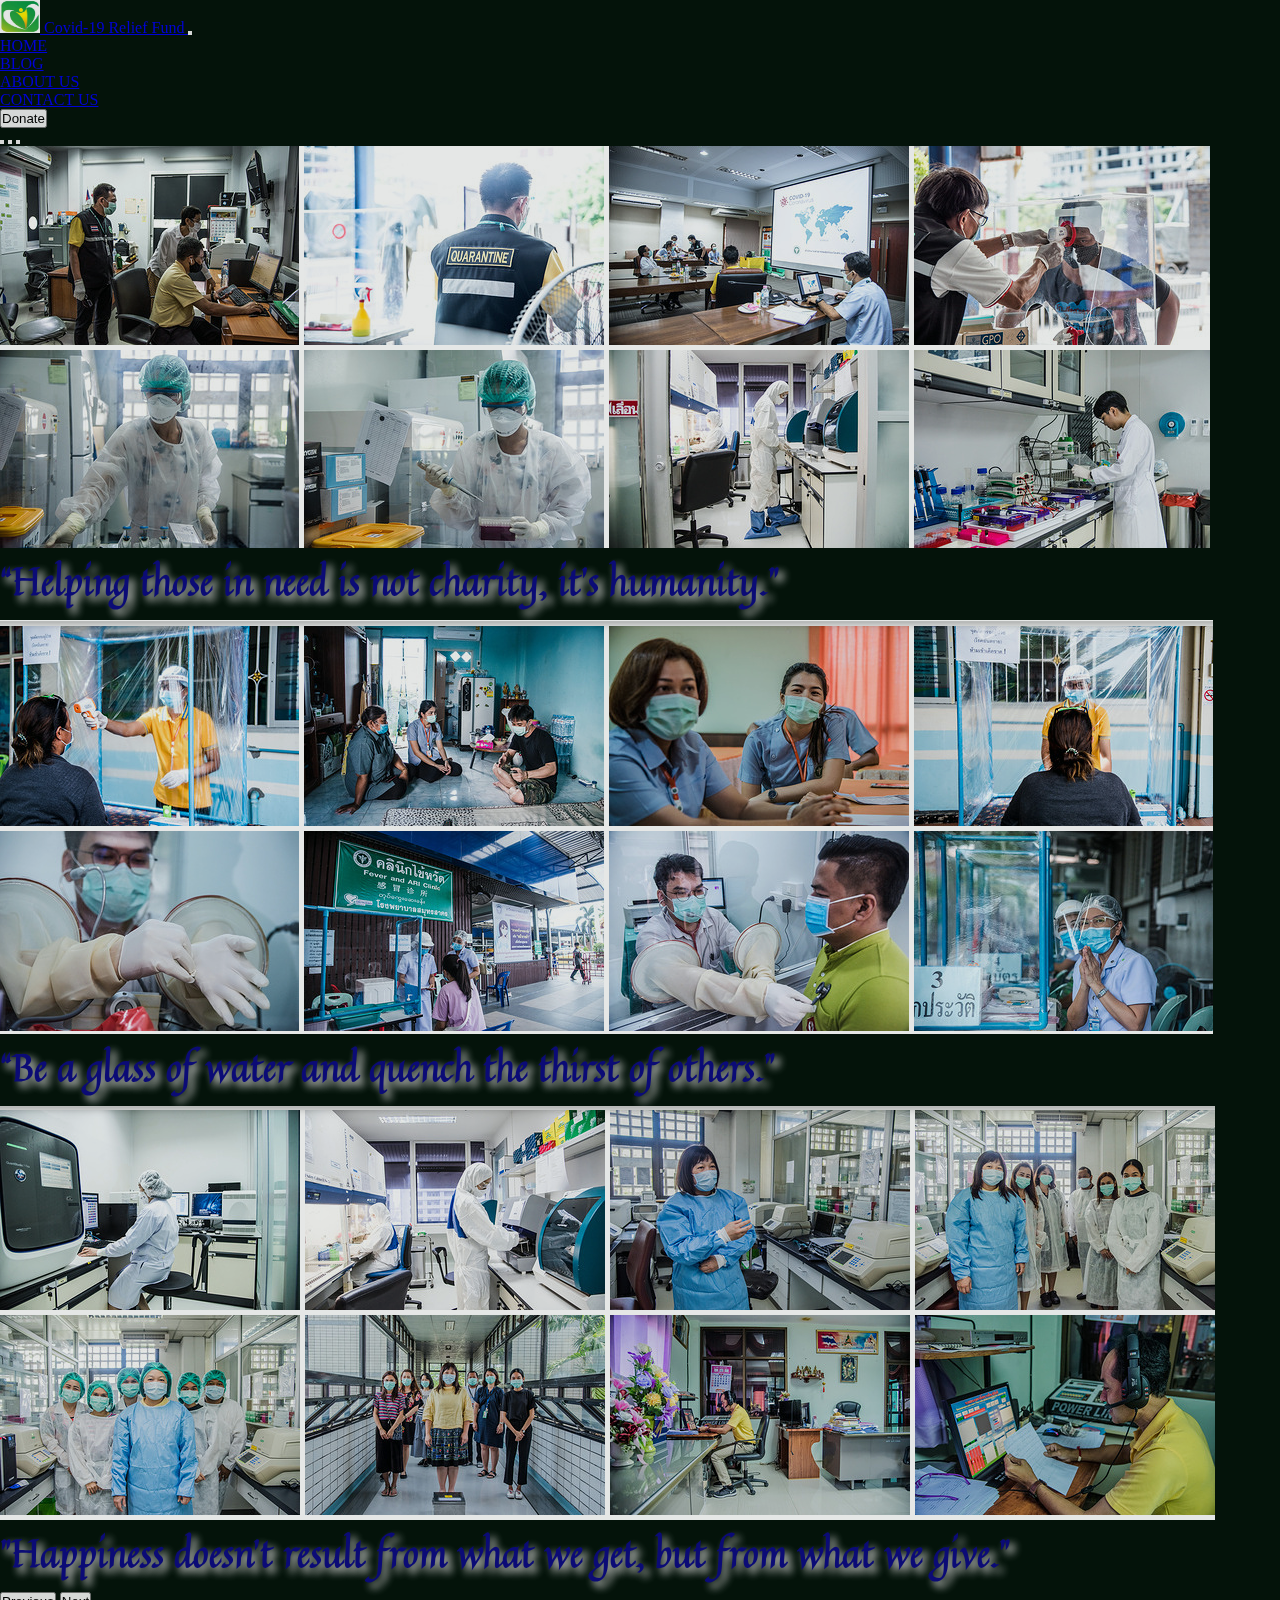
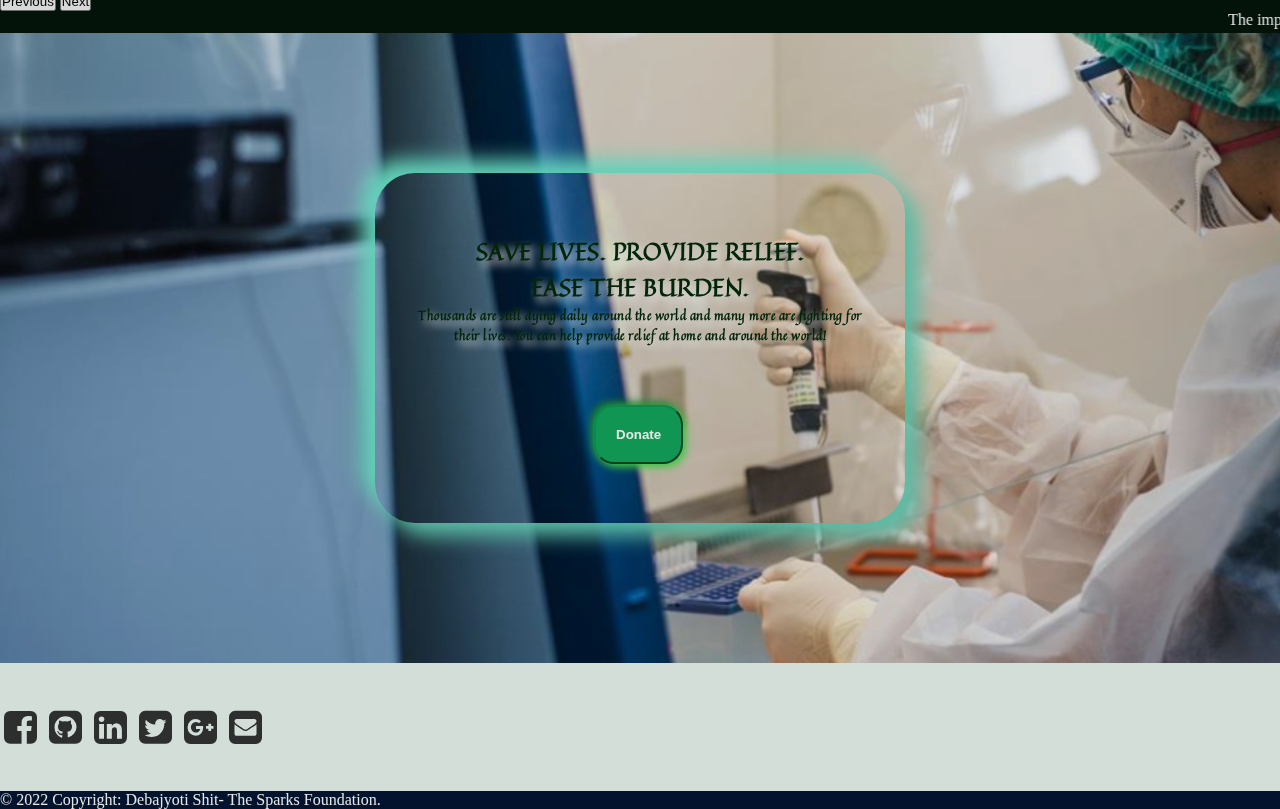
<file: index.html>
<!doctype html>
<html lang="en">

<head>
  <!-- Required meta tags -->
  <meta charset="utf-8">
  <meta name="viewport" content="width=device-width, initial-scale=1">

  <!-- Bootstrap CSS -->
  <link href="https://cdn.jsdelivr.net/npm/bootstrap@5.1.3/dist/css/bootstrap.min.css" rel="stylesheet"
    integrity="sha384-1BmE4kWBq78iYhFldvKuhfTAU6auU8tT94WrHftjDbrCEXSU1oBoqyl2QvZ6jIW3" crossorigin="anonymous">
  <link rel="stylesheet" href="./style.css">
  <link rel='stylesheet' href='https://maxcdn.bootstrapcdn.com/font-awesome/4.5.0/css/font-awesome.min.css'
    type='text/css' media='all' />

  <link rel="icon" type="image/x-icon" href="./images/favicon.ico">
  <title>Covid-19 Relief Fund</title>
</head>

<body class="bdy">

  <nav class="navbar sticky-top navbar-expand-lg navbar-dark bg-dark">
    <div class="container-fluid ">

      <a class="navbar-brand" href="https://www.who.int/emergencies/diseases/novel-coronavirus-2019/donate"
        target="_blank">
        <img src="./images/ll2.jfif" alt="" width="40" height="33" class="d-inline-block align-text-top">
        Covid-19 Relief Fund
      </a>

      <button class="navbar-toggler" type="button" data-bs-toggle="collapse" data-bs-target="#navbarSupportedContent"
        aria-controls="navbarSupportedContent" aria-expanded="false" aria-label="Toggle navigation">
        <span class="navbar-toggler-icon"></span>
      </button>

      <div class="collapse navbar-collapse " id="navbarSupportedContent">
        <ul class="navbar-nav ms-auto mb-2 mb-lg-0">
          <li class="nav-item ">
            <a class="nav-link active" aria-current="page" href="#">HOME</a>
          </li>
          <li class="nav-item">
            <a class="nav-link active" href="https://www.bannerhealth.com/healthcareblog/tags/covid-19?page=1"
              target="_blank">BLOG</a>
          </li>
          <li class="nav-item">
            <a class="nav-link active" href="#">ABOUT US</a>
          </li>
          <li class="nav-item">
            <a class="nav-link active" href="./contact.html">CONTACT US</a>
          </li>
        </ul>
        <button class="btn btn-outline-success" id="donate">Donate</button>
      </div>

    </div>
  </nav>
  <!-- nav end ------------------------------------------------------------------------------------------- -->

  <section>
    <div id="carouselExampleDark" class="carousel carousel-dark slide" data-bs-ride="carousel">
      <div class="carousel-indicators">
        <button type="button" data-bs-target="#carouselExampleDark" data-bs-slide-to="0" class="active"
          aria-current="true" aria-label="Slide 1"></button>
        <button type="button" data-bs-target="#carouselExampleDark" data-bs-slide-to="1" aria-label="Slide 2"></button>
        <button type="button" data-bs-target="#carouselExampleDark" data-bs-slide-to="2" aria-label="Slide 3"></button>
      </div>

      <div class="carousel-inner conater">

        <div class="carousel-item active" data-bs-interval="8000">
          <img src="./images/s1.png" class="d-block w-100" alt="...">
          <div class="carousel-caption d-none d-md-block">

            <h4 class="quete"><strong> “Helping those in need is not charity, it's humanity.” </strong></h4>
          </div>
        </div>

        <div class="carousel-item" data-bs-interval="5000">
          <img src="./images/s2.png" class="d-block w-100" alt="...">
          <div class="carousel-caption d-none d-md-block">

            <h4 class="quete"> <strong>“Be a glass of water and quench the thirst of others.”</strong></h4>
          </div>
        </div>
        <div class="carousel-item">
          <img src="./images/s3.png" class="d-block w-100" alt="...">
          <div class="carousel-caption d-none d-md-block">
            <h4 class="quete"><strong>"Happiness doesn’t result from what we get, but from what we give."</strong></h4>
          </div>
        </div>
      </div>
      <button class="carousel-control-prev" type="button" data-bs-target="#carouselExampleDark" data-bs-slide="prev">
        <span class="carousel-control-prev-icon" aria-hidden="true"></span>
        <span class="visually-hidden">Previous</span>
      </button>
      <button class="carousel-control-next" type="button" data-bs-target="#carouselExampleDark" data-bs-slide="next">
        <span class="carousel-control-next-icon" aria-hidden="true"></span>
        <span class="visually-hidden">Next</span>
      </button>
    </div>

  </section>

  <marquee id="marquee">
    The impact of COVID-19 is far-reaching. Job loss and layoffs, worsening mental health, an increase in domestic
    abuse, and much more. You can help those who need it the most. Thousands are still dying daily around the world and
    many more are fighting for their lives. You
    can help provide relief at home and around the world! </marquee>

  <div class='donation_div'>


    <div class="box" id="middiv">
      <div class='box_text'>
        <h2> <strong>SAVE LIVES. PROVIDE RELIEF. <br> EASE THE BURDEN.</strong>
        </h2>
        <h5> <strong> Thousands are still dying daily around the world and many more are fighting for their lives. You
            can help
            provide relief at home and around the world!</strong></h5>

      </div>
      <button id="donate1" class="donate_button">Donate</button>
    </div>


  </div>


  <!-- Option 1: Bootstrap Bundle with Popper -->
  <script src="https://cdn.jsdelivr.net/npm/bootstrap@5.1.3/dist/js/bootstrap.bundle.min.js"
    integrity="sha384-ka7Sk0Gln4gmtz2MlQnikT1wXgYsOg+OMhuP+IlRH9sENBO0LRn5q+8nbTov4+1p"
    crossorigin="anonymous"></script>
  <script src="./index.js"></script>


</body>
<section id="lab_social_icon_footer">
  <!--Include Font Awesome Stylesheet in Header -->

  <footer>
    <link href="//maxcdn.bootstrapcdn.com/font-awesome/4.1.0/css/font-awesome.min.css" rel="stylesheet">
    <div class="container">
      <div class="text-center center-block">
        <a href="#"><i id="social-fb" class="fa fa-facebook-square fa-3x social"></i></a>
        <a href="https://github.com/Debajyoti-Shit" target="_blank"><i id="social-github"
            class="fa fa-github-square fa-3x social"></i></a>
        <a href="https://www.linkedin.com/in/debajyoti-shit/" target="_blank"><i id="social-linkedin"
            class="fa fa-linkedin-square fa-3x social"></i></a>

        <a href="#"><i id="social-tw" class="fa fa-twitter-square fa-3x social"></i></a>
        <a href="#"><i id="social-gp" class="fa fa-google-plus-square fa-3x social"></i></a>
        <a href="mailto:#"><i id="social-em" class="fa fa-envelope-square fa-3x social"></i></a>
      </div>
    </div>
  </footer>
</section>
<!-- Copyright -->
<div class="text-center p-3" style="background-color: rgba(12, 25, 212, 0.2);">

  <a style="color: #fff; text-decoration: none;" href="#"> © 2022 Copyright: Debajyoti Shit- The Sparks Foundation.</a>
</div>



</html>
</file>
<file: style.css>
@import url("https://fonts.googleapis.com/css2?family=Quintessential&display=swap");
@import url("https://cdn.jsdelivr.net/npm/bootstrap-icons@1.8.1/font/bootstrap-icons.css");
body {
  /*background-image: url('./images/WHOCOVID_19.webp');*/
  background-repeat: no-repeat;
  background-attachment: fixed;
  background-size: cover;
  opacity: 0.9;
  visibility: visible;
  background: scroll;
  background-color: #04130a;
  background-size: cover;
  background-repeat: no-repeat;
  object-fit: cover;
}
.navbar-nav .nav-item.active .nav-link,
.navbar-nav .nav-item:hover .nav-link {
  color: rgb(7, 202, 72);

  line-height: 0pt;
}
#marquee {
  width: 100%;
  direction: ltr;
  height: auto;
  color: #fff;
}

.nav-item {
  margin-right: 2rem;
}
.conater {
  background-size: cover;
  object-fit: cover;
  height: min-content;
  width: auto;
}

* {
  margin: 0;
  padding: 0;
  box-sizing: border-box;
}

.title {
  font-family: cursive;
  text-align: center;
  margin-top: 10px;
  letter-spacing: 0.5px;
}
.donation_div {
  margin: 0;
  height: 70vh;
  width: 100vw;
  overflow: hidden;
  font-weight: 700;
  display: flex;
  align-items: center;
  justify-content: center;
  flex-direction: row;
  background-image: url("./images/p1.png");
  background-repeat: no-repeat;
  background-size: cover;
  background-blend-mode: color;
}
#leftdiv {
  margin-right: auto;
  margin-left: auto;
}
#rightdiv {
  margin-left: auto;
  margin-right: auto;
}
.box {
  text-decoration: none;
  width: 530px;
  height: 350px;
  padding-top: 60px;
  padding-right: 35px;
  padding-bottom: 35px;
  padding-left: 35px;
  border-radius: 40px;
  box-shadow: 13px 13px 20px #65ceb7, -13px -13px 20px rgb(112, 233, 207);
}

#middiv {
  /* background-image: url(./images/covid-19\ rf.jpeg); */
  background-repeat: no-repeat;
  background-size: contain;
}

.box_text {
  font-family: "Quintessential", cursive;
  font-size: 16px;
  text-align: center;
  letter-spacing: 0.5px;
  margin-bottom: 60px;
  color: #04290b;
  font-weight: 800;
  text-shadow: 5px 5px 8px #fffcfc;
}
.quete {
  font-family: "Quintessential", cursive;
  font-size: 38px;
  text-align: auto;
  letter-spacing: auto;
  margin-bottom: 10px;
  color: #0d0b83;
  font-weight: 800;
  text-shadow: 5px 5px 8px #fffcfc;
}

.donate_button {
  text-decoration: none;
  border-color: #099956;
  padding: 20px;
  margin-left: 40%;
  margin-bottom: auto;
  background-color: #12a55b;
  border-radius: 20px;
  font-weight: 700;
  color: #fff;
  text-align: center;
  box-shadow: 3px 3px 8px #4bdf4b, -3px -3px 8px rgb(31, 139, 55);
  transition: all 0.5s;
  cursor: pointer;
}

.donate_button:hover {
  background-color: #fff;
  color: #05ad5f;
  border-color: #05ad2f;
}
#footer {
  background-color: #021306;
}
footer > ul > li {
  background-color: rgb(15, 16, 17);
  color: #fff;
}

#lab_social_icon_footer {
  padding: 40px 0;
  background-color: #ecf5f0;
}

#lab_social_icon_footer a {
  color: #333;
}

#lab_social_icon_footer .social:hover {
  -webkit-transform: scale(1.1);
  -moz-transform: scale(1.1);
  -o-transform: scale(1.1);
}

#lab_social_icon_footer .social {
  -webkit-transform: scale(0.8);
  /* Browser Variations: */

  -moz-transform: scale(0.8);
  -o-transform: scale(0.8);
  -webkit-transition-duration: 0.5s;
  -moz-transition-duration: 0.5s;
  -o-transition-duration: 0.5s;
}
/*
    Multicoloured Hover Variations
*/

#lab_social_icon_footer #social-fb:hover {
  color: #3b5998;
}
#lab_social_icon_footer #social-github:hover {
  color: #000000;
}
#lab_social_icon_footer #social-linkedin:hover {
  color: #2e51b1;
}

#lab_social_icon_footer #social-tw:hover {
  color: #4099ff;
}

#lab_social_icon_footer #social-gp:hover {
  color: #d34836;
}

#lab_social_icon_footer #social-em:hover {
  color: #f39c12;
}
</file>
